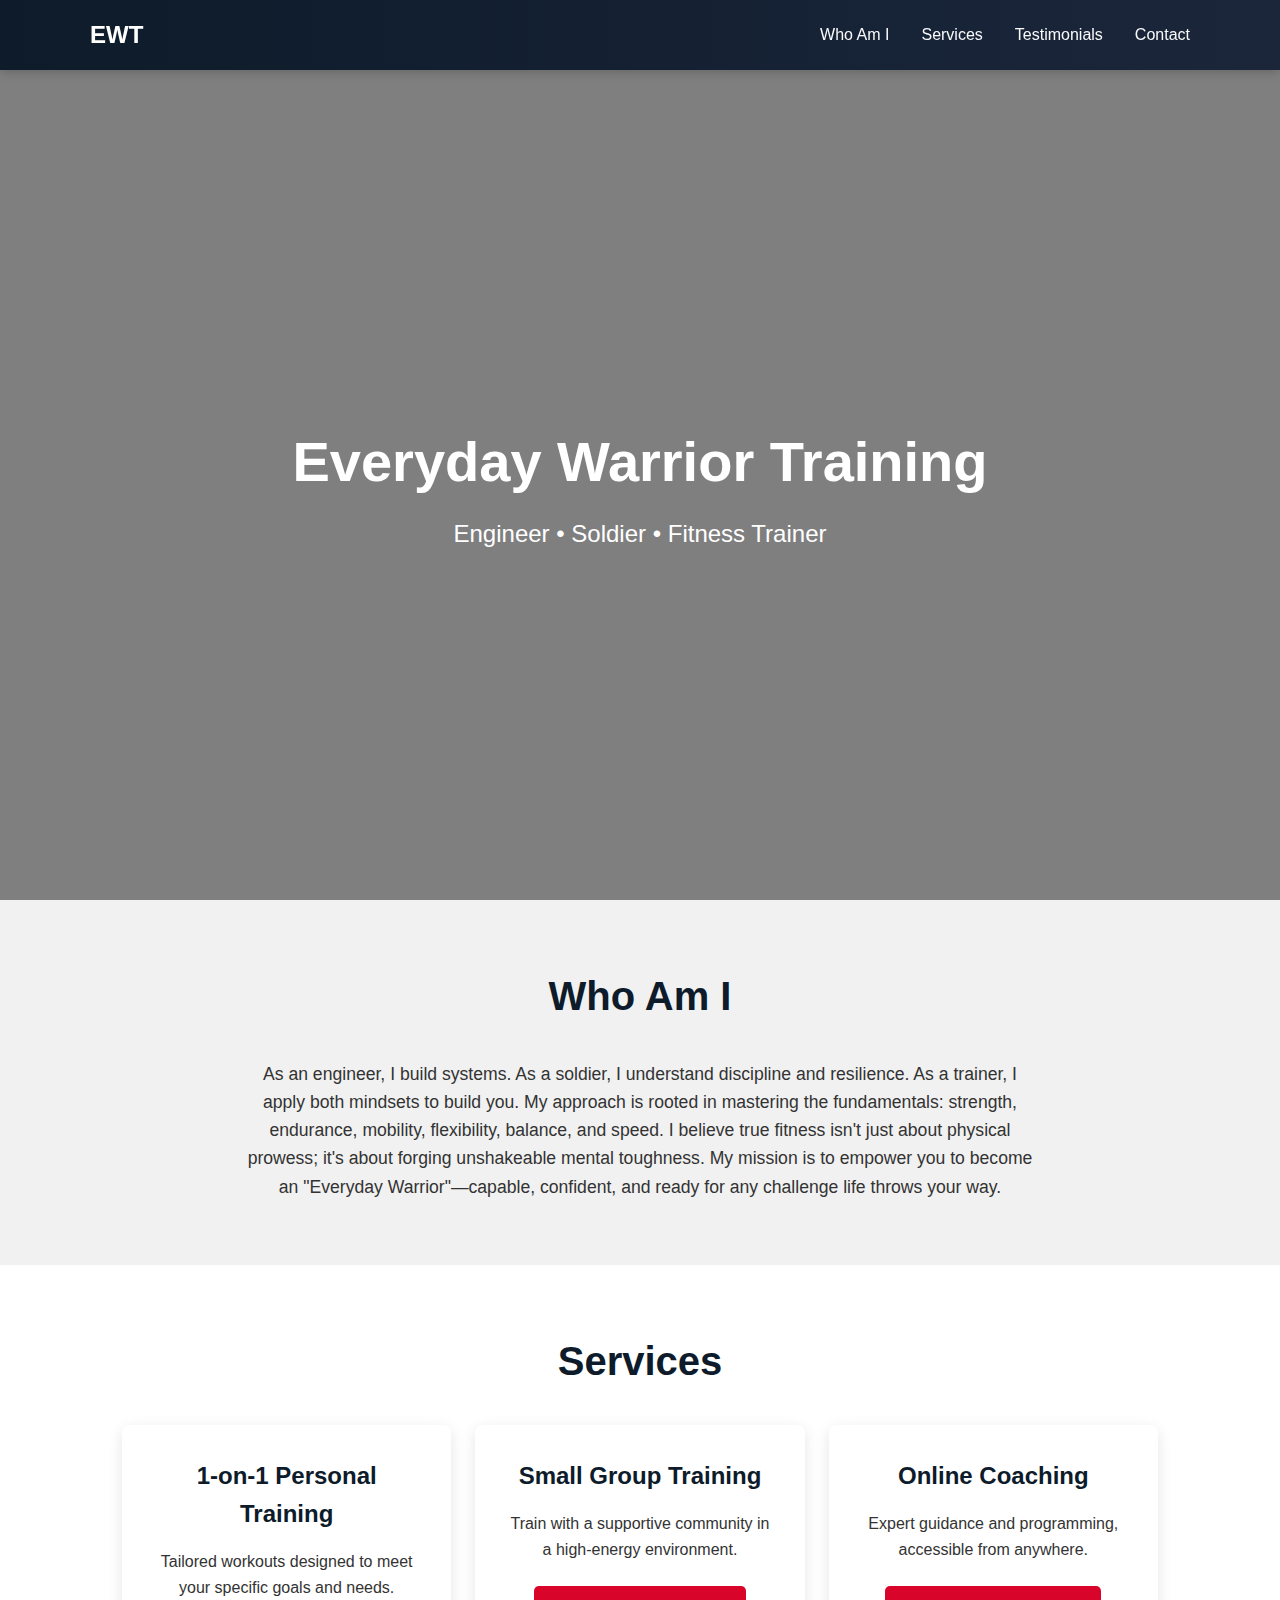
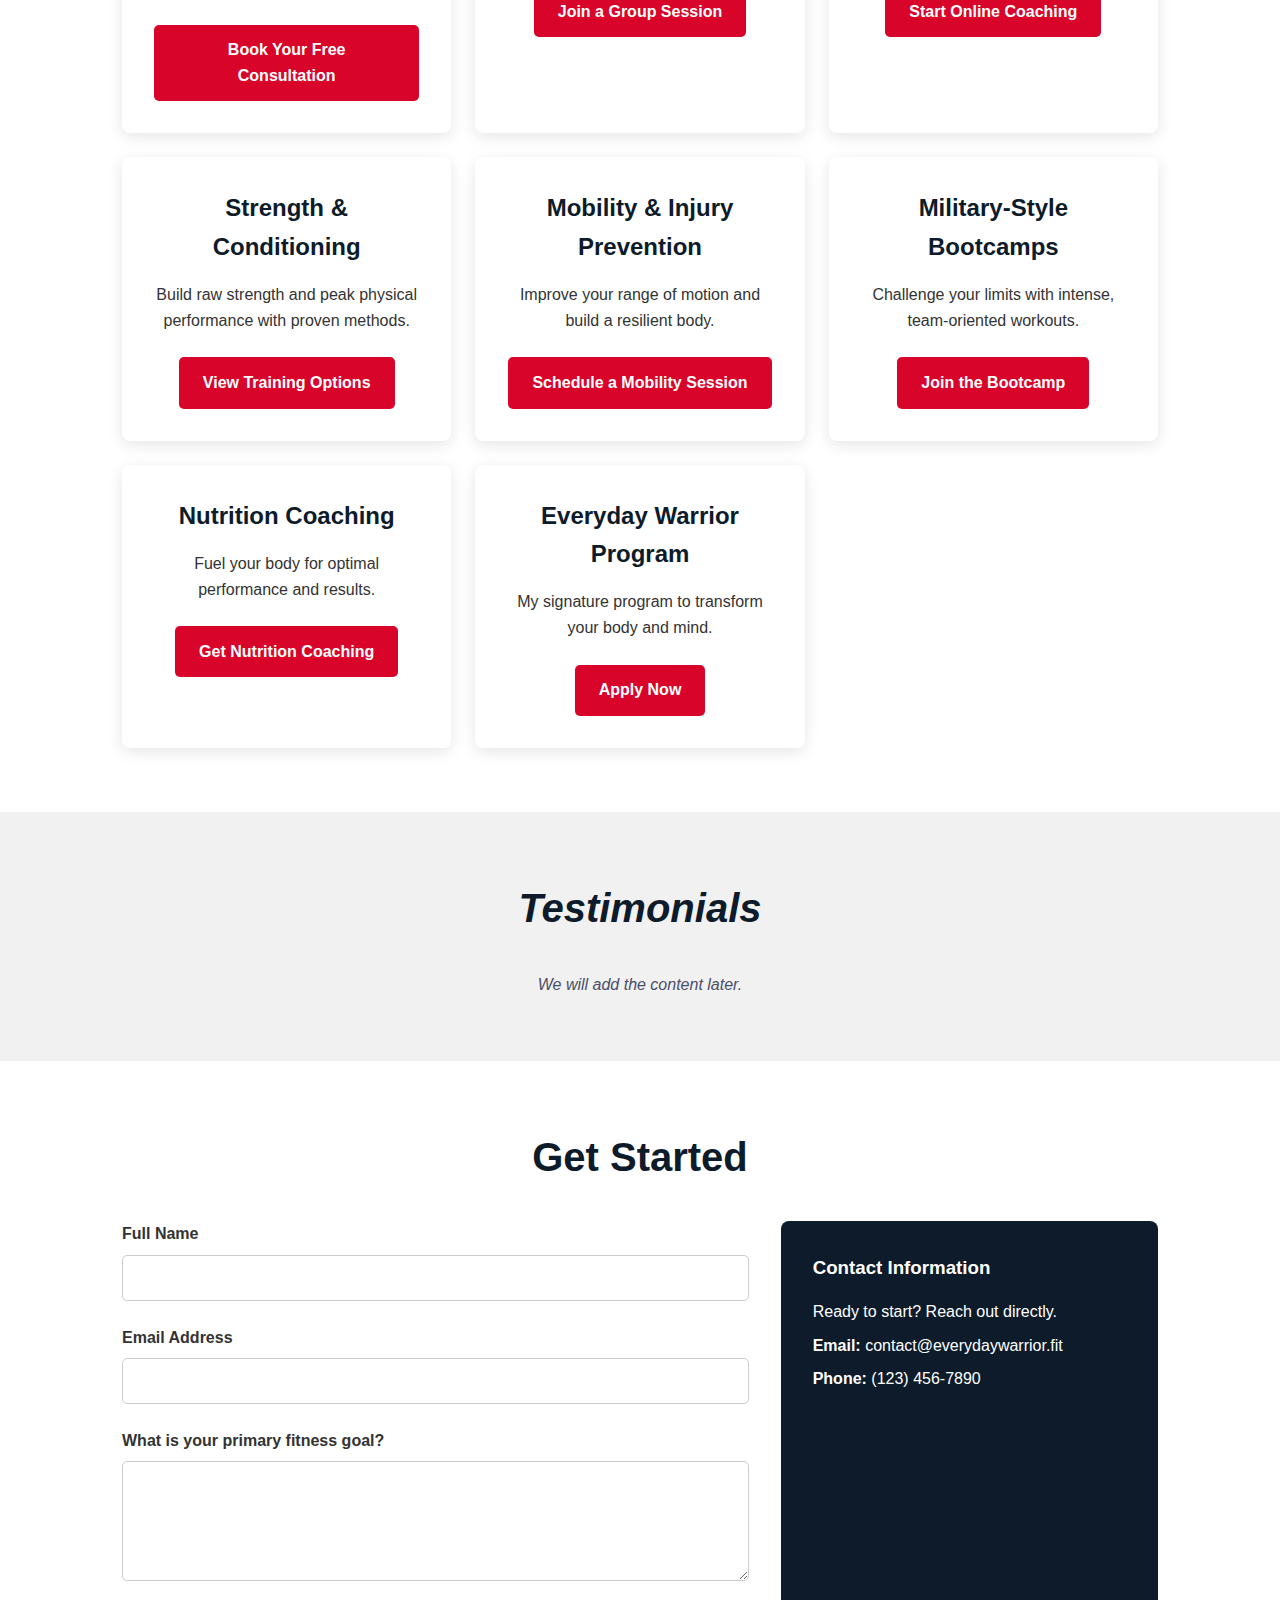
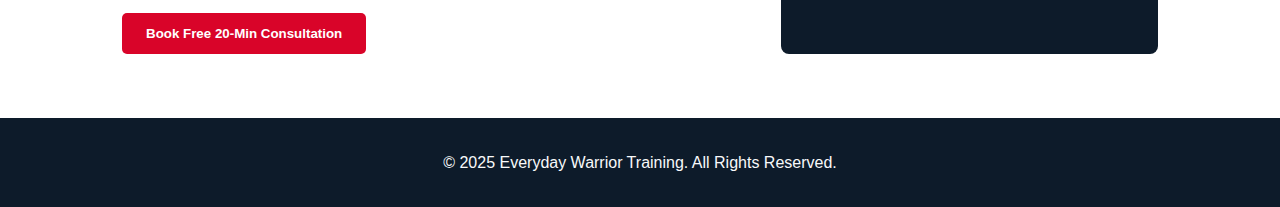
<file: code/index.html>
<!DOCTYPE html>
<html lang="en">
<head>
    <meta charset="UTF-8">
    <meta name="viewport" content="width=device-width, initial-scale=1.0">
    <meta name="description" content="Everyday Warrior Training: Engineer, Soldier, and Fitness Trainer offering personalized coaching to build strength, resilience, and mental toughness.">
    <title>Everyday Warrior Training</title>
   <link rel="stylesheet" href="style.css">
</head>
<body>

    <header class="main-header">
        <div class="container navbar">
            <a href="#" class="logo">EWT</a>
            <ul class="nav-links">
                <li><a href="#who-am-i">Who Am I</a></li>
                <li><a href="#services">Services</a></li>
                <li><a href="#testimonials">Testimonials</a></li>
                <li><a href="#contact">Contact</a></li>
            </ul>
            <button class="hamburger" aria-label="Toggle navigation menu">
                <span class="bar"></span>
                <span class="bar"></span>
                <span class="bar"></span>
            </button>
        </div>
    </header>

    <main>
        <section class="hero">
            <h1>Everyday Warrior Training</h1>
            <p>Engineer • Soldier • Fitness Trainer</p>
        </section>

        <section id="who-am-i">
            <div class="container">
                <h2 class="section-title">Who Am I</h2>
                <p>
                    As an engineer, I build systems. As a soldier, I understand discipline and resilience. As a trainer, I apply both mindsets to build you. My approach is rooted in mastering the fundamentals: strength, endurance, mobility, flexibility, balance, and speed. I believe true fitness isn't just about physical prowess; it's about forging unshakeable mental toughness. My mission is to empower you to become an "Everyday Warrior"—capable, confident, and ready for any challenge life throws your way.
                </p>
            </div>
        </section>

        <section id="services">
            <div class="container">
                <h2 class="section-title">Services</h2>
                <div class="services-grid">
                    <div class="service-card">
                        <h3>1-on-1 Personal Training</h3>
                        <p>Tailored workouts designed to meet your specific goals and needs.</p>
                        <a href="#contact" class="btn">Book Your Free Consultation</a>
                    </div>
                    <div class="service-card">
                        <h3>Small Group Training</h3>
                        <p>Train with a supportive community in a high-energy environment.</p>
                        <a href="#contact" class="btn">Join a Group Session</a>
                    </div>
                    <div class="service-card">
                        <h3>Online Coaching</h3>
                        <p>Expert guidance and programming, accessible from anywhere.</p>
                        <a href="#contact" class="btn">Start Online Coaching</a>
                    </div>
                    <div class="service-card">
                        <h3>Strength & Conditioning</h3>
                        <p>Build raw strength and peak physical performance with proven methods.</p>
                        <a href="#contact" class="btn">View Training Options</a>
                    </div>
                    <div class="service-card">
                        <h3>Mobility & Injury Prevention</h3>
                        <p>Improve your range of motion and build a resilient body.</p>
                        <a href="#contact" class="btn">Schedule a Mobility Session</a>
                    </div>
                    <div class="service-card">
                        <h3>Military-Style Bootcamps</h3>
                        <p>Challenge your limits with intense, team-oriented workouts.</p>
                        <a href="#contact" class="btn">Join the Bootcamp</a>
                    </div>
                    <div class="service-card">
                        <h3>Nutrition Coaching</h3>
                        <p>Fuel your body for optimal performance and results.</p>
                        <a href="#contact" class="btn">Get Nutrition Coaching</a>
                    </div>
                    <div class="service-card">
                        <h3>Everyday Warrior Program</h3>
                        <p>My signature program to transform your body and mind.</p>
                        <a href="#contact" class="btn">Apply Now</a>
                    </div>
                </div>
            </div>
        </section>

        <section id="testimonials">
            <div class="container">
                <h2 class="section-title">Testimonials</h2>
                <p>We will add the content later.</p>
            </div>
        </section>

        <section id="contact">
            <div class="container">
                <h2 class="section-title">Get Started</h2>
                <div class="contact-content">
                    <div class="contact-form-container">
                        <form id="contact-form">
                            <div class="form-group">
                                <label for="name">Full Name</label>
                                <input type="text" id="name" name="name" required>
                            </div>
                            <div class="form-group">
                                <label for="email">Email Address</label>
                                <input type="email" id="email" name="email" required>
                            </div>
                            <div class="form-group">
                                <label for="goal">What is your primary fitness goal?</label>
                                <textarea id="goal" name="goal" required></textarea>
                            </div>
                            <button type="submit" class="btn">Book Free 20-Min Consultation</button>
                        </form>
                    </div>
                    <div class="contact-info">
                        <h3>Contact Information</h3>
                        <p>Ready to start? Reach out directly.</p>
                        <p><strong>Email:</strong> <a href="mailto:contact@everydaywarrior.fit">contact@everydaywarrior.fit</a></p>
                        <p><strong>Phone:</strong> <a href="tel:+1234567890">(123) 456-7890</a></p>
                    </div>
                </div>
            </div>
        </section>
    </main>

    <footer class="main-footer">
        <div class="container">
            <p>&copy; 2025 Everyday Warrior Training. All Rights Reserved.</p>
        </div>
    </footer>

    <script src="myscripts.js"> 
    </script>

</body>
</html>
</file>
<file: code/style.css>
:root {
            --navy-dark: #0d1b2a;
            --navy-light: #1b263b;
            --slate: #4a4e69;
            --light-gray: #f1f1f1;
            --white: #ffffff;
            --accent-color: #d90429;
            --text-dark: #333;
            --text-light: #f8f9fa;
        }

        * {
            margin: 0;
            padding: 0;
            box-sizing: border-box;
        }

        html {
            scroll-behavior: smooth;
        }

        body {
            font-family: -apple-system, BlinkMacSystemFont, "Segoe UI", Roboto, Helvetica, Arial, sans-serif;
            background-color: var(--light-gray);
            color: var(--text-dark);
            line-height: 1.6;
        }

        .container {
            max-width: 1100px;
            margin: 0 auto;
            padding: 0 2rem;
        }

        /* Header & Navigation */
        .main-header {
            background: linear-gradient(90deg, var(--navy-dark), var(--navy-light));
            color: var(--text-light);
            position: sticky;
            top: 0;
            z-index: 1000;
            box-shadow: 0 2px 10px rgba(0, 0, 0, 0.2);
        }

        .navbar {
            display: flex;
            justify-content: space-between;
            align-items: center;
            padding: 1rem 0;
            height: 70px;
        }

        .navbar .logo {
            font-size: 1.5rem;
            font-weight: bold;
            color: var(--white);
            text-decoration: none;
        }

        .nav-links {
            list-style: none;
            display: flex;
        }

        .nav-links li {
            margin-left: 2rem;
        }

        .nav-links a {
            color: var(--text-light);
            text-decoration: none;
            font-weight: 500;
            padding-bottom: 5px;
            border-bottom: 2px solid transparent;
            transition: color 0.3s ease, border-bottom-color 0.3s ease;
        }

        .nav-links a:hover,
        .nav-links a.active {
            color: var(--accent-color);
            border-bottom-color: var(--accent-color);
        }

        .hamburger {
            display: none;
            cursor: pointer;
            background: none;
            border: none;
        }

        .hamburger .bar {
            display: block;
            width: 25px;
            height: 3px;
            margin: 5px auto;
            transition: all 0.3s ease-in-out;
            background-color: var(--white);
        }

        /* Hero Section */
        .hero {
            background: linear-gradient(rgba(0, 0, 0, 0.5), rgba(0, 0, 0, 0.5)), url('https://images.unsplash.com/photo-1517836357463-d25dfeac3438?q=80&w=2070&auto=format&fit=crop') no-repeat center center/cover;
            height: calc(100vh - 70px);
            display: flex;
            flex-direction: column;
            justify-content: center;
            align-items: center;
            text-align: center;
            color: var(--white);
            padding: 0 1rem;
        }

        .hero h1 {
            font-size: 3.5rem;
            margin-bottom: 0.5rem;
        }

        .hero p {
            font-size: 1.5rem;
            font-weight: 300;
        }

        /* Sections */
        section {
            padding: 4rem 0;
        }

        section:nth-child(odd) {
            background-color: var(--white);
        }

        .section-title {
            text-align: center;
            font-size: 2.5rem;
            margin-bottom: 2rem;
            color: var(--navy-dark);
        }

        /* Who Am I Section */
        #who-am-i p {
            max-width: 800px;
            margin: 0 auto;
            text-align: center;
            font-size: 1.1rem;
        }

        /* Services Section */
        .services-grid {
            display: grid;
            grid-template-columns: repeat(auto-fit, minmax(300px, 1fr));
            gap: 1.5rem;
        }

        .service-card {
            background: var(--white);
            border-radius: 8px;
            box-shadow: 0 4px 15px rgba(0, 0, 0, 0.1);
            padding: 2rem;
            text-align: center;
            transition: transform 0.3s ease, box-shadow 0.3s ease;
        }

        .service-card:hover {
            transform: translateY(-5px);
            box-shadow: 0 8px 25px rgba(0, 0, 0, 0.15);
        }

        .service-card h3 {
            font-size: 1.5rem;
            margin-bottom: 1rem;
            color: var(--navy-dark);
        }

        .service-card p {
            margin-bottom: 1.5rem;
            font-size: 1rem;
        }

        .btn {
            display: inline-block;
            background-color: var(--accent-color);
            color: var(--white);
            padding: 0.8rem 1.5rem;
            border-radius: 5px;
            text-decoration: none;
            font-weight: bold;
            border: none;
            cursor: pointer;
            transition: background-color 0.3s ease, transform 0.2s ease;
        }

        .btn:hover {
            background-color: #b70322;
            transform: scale(1.05);
        }

        /* Testimonials Section */
        #testimonials .container {
            text-align: center;
            font-style: italic;
            color: var(--slate);
        }

        /* Contact Section */
        .contact-content {
            display: flex;
            flex-wrap: wrap;
            gap: 2rem;
        }

        .contact-form-container {
            flex: 2;
            min-width: 300px;
        }
        
        .contact-info {
            flex: 1;
            min-width: 250px;
            background: var(--navy-dark);
            color: var(--white);
            padding: 2rem;
            border-radius: 8px;
        }

        .contact-info h3 {
            margin-bottom: 1rem;
        }
        .contact-info p {
            margin-bottom: 0.5rem;
        }
        .contact-info a {
            color: var(--white);
            text-decoration: none;
        }
         .contact-info a:hover {
            text-decoration: underline;
        }

        .form-group {
            margin-bottom: 1.5rem;
        }

        .form-group label {
            display: block;
            margin-bottom: 0.5rem;
            font-weight: bold;
        }

        .form-group input,
        .form-group textarea {
            width: 100%;
            padding: 0.8rem;
            border-radius: 5px;
            border: 1px solid #ccc;
            font-family: inherit;
            font-size: 1rem;
        }

        .form-group textarea {
            resize: vertical;
            min-height: 120px;
        }

        /* Footer */
        .main-footer {
            background-color: var(--navy-dark);
            color: var(--text-light);
            text-align: center;
            padding: 2rem 0;
        }

        /* Responsive Design */
        @media (max-width: 768px) {
            .navbar {
                padding: 1rem 2rem;
            }

            .nav-links {
                position: fixed;
                left: -100%;
                top: 70px;
                flex-direction: column;
                background-color: var(--navy-light);
                width: 100%;
                height: calc(100vh - 70px);
                text-align: center;
                transition: 0.3s;
                padding-top: 2rem;
            }

            .nav-links.active {
                left: 0;
            }

            .nav-links li {
                margin: 1.5rem 0;
            }

            .hamburger {
                display: block;
                z-index: 1;
            }

            .hamburger.active .bar:nth-child(2) {
                opacity: 0;
            }

            .hamburger.active .bar:nth-child(1) {
                transform: translateY(8px) rotate(45deg);
            }

            .hamburger.active .bar:nth-child(3) {
                transform: translateY(-8px) rotate(-45deg);
            }

            .hero h1 {
                font-size: 2.5rem;
            }

            .hero p {
                font-size: 1.2rem;
            }

            .section-title {
                font-size: 2rem;
            }
        }
</file>
